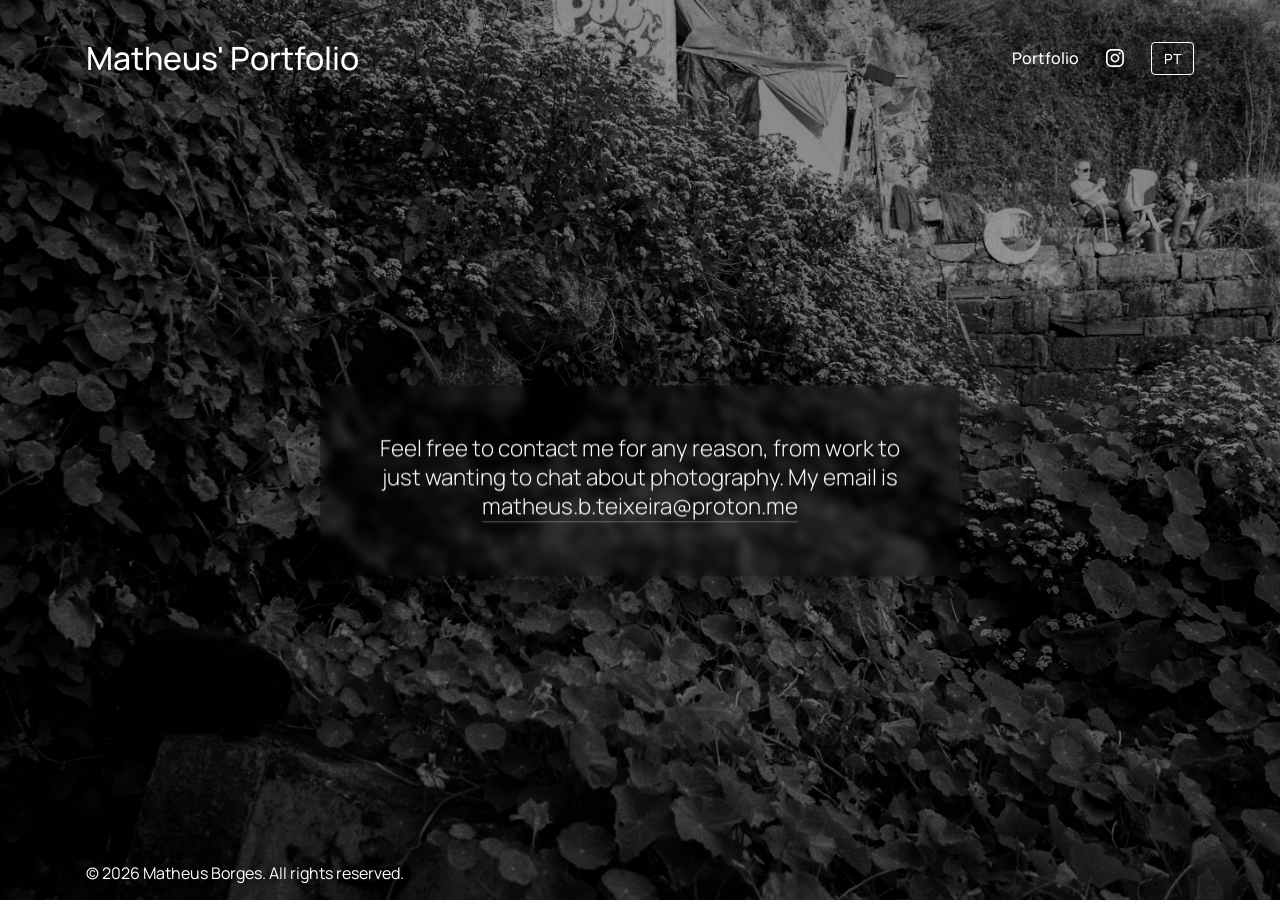
<file: en/contact.html>
<!DOCTYPE html>
<html lang="en">
<head>
    <meta charset="UTF-8">
    <meta name="viewport" content="width=device-width, initial-scale=1.0">
    <title>Contact - Matheus' Portfolio</title>
    <link rel="icon" type="image/x-icon" href="../assets/website_icon.jpg">
    <link rel="stylesheet" href="../style.css">

    <link rel="preconnect" href="https://fonts.googleapis.com">
    <link rel="preconnect" href="https://fonts.gstatic.com" crossorigin>
    <link href="https://fonts.googleapis.com/css2?family=Instrument+Serif:ital@0;1&family=Manrope:wght@200..800&family=Poppins:wght@100..900&display=swap" rel="stylesheet">
</head>

<body class="contact-page">
    <div class="page-container contact-layout">
        
        <header class="site-header">
            <div class="header-left">
                <p class="header-title">Matheus' Portfolio</p>
            </div>
            <div class="header-right">
                <a href="index.html" class="header-link">Portfolio</a>

                <a href="https://instagram.com/mborgest" target="_blank" rel="noopener" class="header-icon">
                    <img src="../assets/instagram-icon.svg" alt="Instagram">
                </a>

                <a href="../pt/contact.html" class="header-lang-link">PT</a>
            </div>
        </header>

        <main class="contact-main">
            <div class="contact-overlay elegant">
                <p class="contact-email">
                    Feel free to contact me for any reason, from work to just wanting to chat about photography. My email is
                    <a href="mailto:matheus.b.teixeira@proton.me">matheus.b.teixeira@proton.me</a>
                </p>
            </div>
        </main>

        <footer>
            <p>© 2026 Matheus Borges. All rights reserved.</p>
        </footer>

    </div>
</body>
</html>
</file>
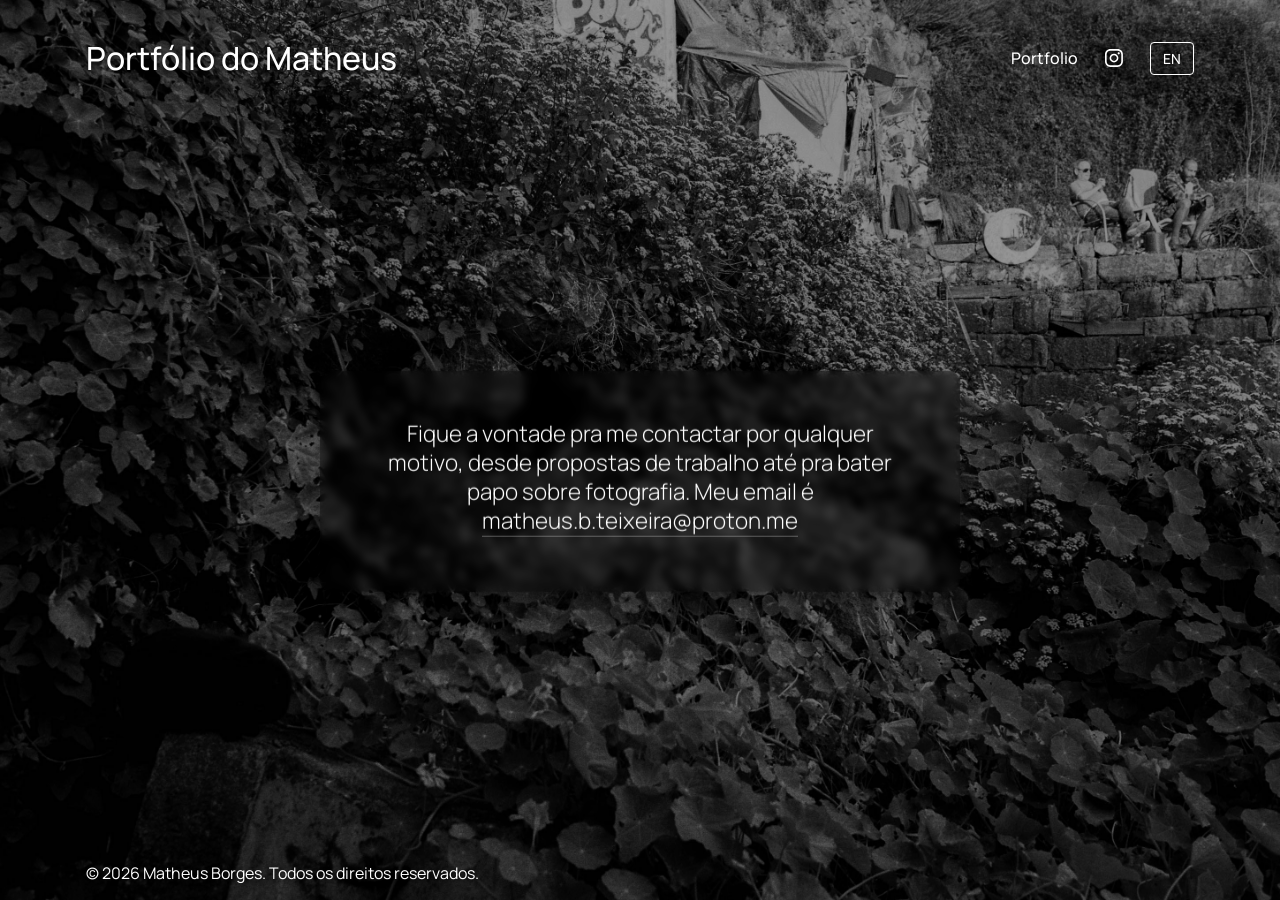
<file: pt/contact.html>
<!DOCTYPE html>
<html lang="en">
<head>
    <meta charset="UTF-8">
    <meta name="viewport" content="width=device-width, initial-scale=1.0">
    <title>Contato - Portfólio do Matheus</title>
    <link rel="icon" type="image/x-icon" href="../assets/website_icon.jpg">
    <link rel="stylesheet" href="../style.css">

    <link rel="preconnect" href="https://fonts.googleapis.com">
    <link rel="preconnect" href="https://fonts.gstatic.com" crossorigin>
    <link href="https://fonts.googleapis.com/css2?family=Instrument+Serif:ital@0;1&family=Manrope:wght@200..800&family=Poppins:wght@100..900&display=swap" rel="stylesheet">
</head>

<body class="contact-page">
    <div class="page-container contact-layout">
        
        <header class="site-header">
            <div class="header-left">
                <p class="header-title">Portfólio do Matheus</p>
            </div>
            <div class="header-right">
                <a href="index.html" class="header-link">Portfolio</a>

                <a href="https://instagram.com/mborgest" target="_blank" rel="noopener" class="header-icon">
                    <img src="../assets/instagram-icon.svg" alt="Instagram">
                </a>

                <a href="../en/contact.html" class="header-lang-link">EN</a>
            </div>
        </header>

        <main class="contact-main">
            <div class="contact-overlay elegant">
                <p class="contact-email">
                    Fique a vontade pra me contactar por qualquer motivo, desde propostas de trabalho até pra bater papo sobre fotografia. Meu email é
                    <a href="mailto:matheus.b.teixeira@proton.me">matheus.b.teixeira@proton.me</a>
                </p>
            </div>
        </main>

        <footer>
            <p>© 2026 Matheus Borges. Todos os direitos reservados.</p>
        </footer>

    </div>
</body>
</html>
</file>
<file: style.css>
/* ================================ Page elems ================================ */

html, body {
    font-family: 'Manrope', sans-serif;
}

/*
header {
    padding-top: 56px;
    padding-bottom: 64px;
}
*/

body {
    margin: 0;
    /* Remove default body margin */
    padding: 0;
    /* Remove default body padding */
}

.page-container {
    padding-left: var(--side-padding);
    padding-right: var(--side-padding);
    /* Optional: Add max-width for better readability on large screens */
    margin: 0 auto;
    /* Center the container */
}

/* ================================ Header ================================ */

/* Header flex layout */
.site-header {
    display: flex;
    justify-content: space-between;
    align-items: center;
    padding: 32px 0;
    padding-top: 36px;
    padding-bottom: 36px;
}

.header-left {
    flex: 1;
}

.header-right {
    display: flex;
    align-items: center;
    gap: 24px; /* spacing between elements */
}

/* Links & buttons styling */
.header-link {
    font-family: 'Manrope', sans-serif;
    font-weight: 500;
    text-decoration: none;
    color: rgb(34, 34, 34);
    font-size: 16px;
    transition: color 0.2s;
}

.header-link:hover {
    color: rgb(0, 120, 200);
}

.header-icon img {
    width: 24px;
    height: 24px;
    display: block;
    filter: invert(0.2); /* subtle styling, optional */
    transition: filter 0.2s;
}

.header-icon:hover img {
    filter: invert(0); /* highlight on hover */
}

.header-lang-link {
    font-family: 'Manrope', sans-serif;
    font-weight: 500;
    font-size: 14px;
    background: none;
    border: 1px solid rgb(34, 34, 34);
    padding: 6px 12px;
    cursor: pointer;
    border-radius: 4px;
    transition: all 0.2s;
    color: rgb(34, 34, 34);
    text-decoration: none;
}

.header-lang-btn:hover {
    background: rgb(34, 34, 34);
    color: white;
}

.header-title {
    font-size: 32px;
    font-weight: 500;
    color: rgb(34, 34, 34);
    margin: 0;
}


/* ================================ Sections ================================ */

.about-section {
    margin-bottom: 64px; /* matches section spacing */
    text-align: center;
}

.about-text {
    font-size: 1.25rem;    /* ~20px */
    font-weight: 300;
    line-height: 1.6;
    max-width: 720px;
    margin: 0 auto;
    color: rgb(34, 34, 34);
}

@media (max-width: 600px) {
    .about-text {
        font-size: 1.125rem; /* ~18px */
        text-align: left;     /* better readability on small screens */
    }
}

.sections-container {
    margin-top: var(--top-padding);
}

.section-title {
    font-size: 24px;
    font-weight: 400;
    color: rgb(34, 34, 34);
    margin: 0 0 16px 0;
    padding-bottom: 20px;
    text-transform: uppercase;
}

section {
    margin-bottom: 64px;
}

/* ================================ Lightbox ================================ */

.lightbox {
    position: fixed;
    inset: 0;
    z-index: 1000;
}

.lightbox.hidden {
    display: none;
}

.lightbox-backdrop {
    position: absolute;
    inset: 0;
    background: rgba(255, 255, 255, 0.85);
}

#lightbox-image {
    position: absolute;
    top: 50%;
    left: 50%;
    transform: translate(-50%, -50%);
    max-width: 90vw;
    max-height: 90vh;
    object-fit: contain;
    box-shadow: 0 20px 60px rgba(255, 255, 255, 0.8);
    border-radius: px;
}

.lightbox-btn {
    position: absolute;
    top: 50%;
    transform: translateY(-50%);
    background: none;          /* ✅ no background */
    border: none;
    color: rgb(51, 51, 51);
    font-size: 48px;
    cursor: pointer;
    z-index: 1001;
    user-select: none;
    padding: 0;
    line-height: 1;
}

.lightbox-close {
    position: absolute;
    top: 16px;
    right: 16px;
    background: none;
    border: none;
    color: rgb(51, 51, 51);
    font-size: 64px;
    cursor: pointer;
    z-index: 1002;
    line-height: 1;
    padding: 0;
}

.lightbox-close::before {
    content: '';
    position: absolute;
    inset: -16px;
}

.lightbox-close:hover {
    opacity: 0.7;
}

.lightbox-btn.left {
    left: 24px;
}

.lightbox-btn.right {
    right: 24px;
}

.lightbox-btn:hover {
    opacity: 0.7;              /* subtle hover feedback */
}

.lightbox,
#lightbox-image {
    touch-action: pan-y;
}

/* ================================ Responsive setup ================================ */

/* Desktop */
:root {
    --mosaic-gap: 48px;
    --top-padding: 48px;
    --side-padding: 86px;
}

/* Tablet */
@media (max-width: 1024px) {
    :root {
        --mosaic-gap: 32px;
        --top-padding: 32px;
        --side-padding: 48px;
    }

    .lightbox-btn {
        display: none;
    }
}

/* Phone */
@media (max-width: 600px) {
    :root {
        --mosaic-gap: 16px;
        --top-padding: 12px;
        --side-padding: 16px;
    }

    .lightbox-btn {
        display: none;
    }

    .site-header {
        flex-direction: column;
        align-items: flex-start;
        gap: 16px;
    }

    .header-right {
        gap: 16px;
    }
}

.mosaic {
    display: flex;
}

.mosaic-column {
    flex: 1;
    display: flex;
    flex-direction: column;
    gap: var(--mosaic-gap);
}

/* ================================ Contact Page ================================ */

body.contact-page {
    height: 100vh;      /* fallback for older browsers */
    height: 100dvh;
    overflow: hidden;
}

.contact-layout {
    display: flex;
    flex-direction: column;
    height: 100vh;      /* fallback */
    height: 100dvh;
}

.contact-main {
    flex: 1; /* fills space between header and footer */
    position: relative;
    overflow: hidden;
}

.contact-main img {
    width: 100%;
    height: 100%;
    object-fit: cover; /* 🔥 crops image to fill */
    display: block;
}

/* Remove side padding only on contact layout */
.contact-layout {
    padding-left: 0;
    padding-right: 0;
}

/* Reapply padding to header and footer only */
.contact-layout .site-header,
.contact-layout footer {
    padding-left: var(--side-padding);
    padding-right: var(--side-padding);
}

/* Overlay on top of contact image */
.contact-overlay {
    position: absolute;
    top: 50%;
    left: 50%;
    transform: translate(-50%, -50%); /* Center perfectly */
    background: rgba(0, 0, 0, 0.5);  /* semi-transparent dark */
    padding: 24px 36px;
    border-radius: 12px;
    text-align: center;
    max-width: 90%; /* responsive */
    color: white;
    font-size: 1.25rem;
    line-height: 1.5;
    font-weight: 500;
    box-shadow: 0 10px 30px rgba(0,0,0,0.3);
}

/* Link styling */
.contact-overlay a {
    color: #fff;
    text-decoration: underline;
    transition: color 0.2s;
}

.contact-overlay a:hover {
    color: #00aaff;
}

/* Text */
.contact-overlay.elegant {
    background: rgba(0, 0, 0, 0.35); /* slightly lighter */
    backdrop-filter: blur(4px);      /* subtle glass effect */
    padding: 40px 48px;
}

.contact-label {
    font-size: 0.875rem;
    text-transform: uppercase;
    letter-spacing: 2px;
    margin-bottom: 1rem;
    opacity: 0.8;
}

.contact-email {
    font-size: 1.4rem;
    font-weight: 300;
    line-height: 1.3;
    margin: 0.5rem 0 1rem;
    word-break: break-word; /* ensures long email wraps */
}

.contact-email a {
    color: white;
    text-decoration: none;
    border-bottom: 1px solid rgba(255,255,255,0.3);
    transition: border-color 0.2s;
}

.contact-email a:hover {
    border-bottom-color: white;
}

.contact-note {
    font-size: 0.9375rem;
    opacity: 0.7;
    margin-top: 1rem;
}

@media (max-width: 600px) {
    .contact-email {
        font-size: 1.1rem;
    }
    .contact-overlay.elegant {
        padding: 24px 16px;
    }
}


/* ================================ Contact Page Enhancements ================================ */

body.contact-page {
    background-image: url('../images/landscapes-other/12.jpg');
    background-size: cover;
    background-position: center;
    background-repeat: no-repeat;
    background-attachment: fixed; /* keeps image fixed while content sits above */
}

/* White header elements */
.contact-page .site-header .header-title,
.contact-page .site-header .header-link {
    color: white;
    text-shadow: 0 2px 4px rgba(0,0,0,0.5);
}

.contact-page .site-header .header-lang-link {
    border-color: white;
    color: white;
    text-shadow: 0 2px 4px rgba(0,0,0,0.5);
}

.contact-page .site-header .header-icon img {
    filter: brightness(0) invert(1); /* turns black icon to white */
}

/* Optional hover effects */
.contact-page .site-header .header-link:hover {
    color: #ddd;
}
.contact-page .site-header .header-lang-link:hover {
    background: white;
    color: black;
    border-color: white;
}
.contact-page .site-header .header-icon:hover img {
    filter: brightness(0) invert(0.8);
}

/* White footer text */
.contact-page footer {
    color: white;
    text-shadow: 0 2px 4px rgba(0,0,0,0.5);
}

/* Dark overlay on the background image */
body.contact-page::before {
    content: '';
    position: fixed;
    top: 0;
    left: 0;
    width: 100%;
    height: 100%;
    background-color: rgba(0, 0, 0, 0.4); /* adjust darkness as needed (0 = transparent, 1 = black) */
    z-index: -1; /* places it behind the content but above the background image */
}
</file>
